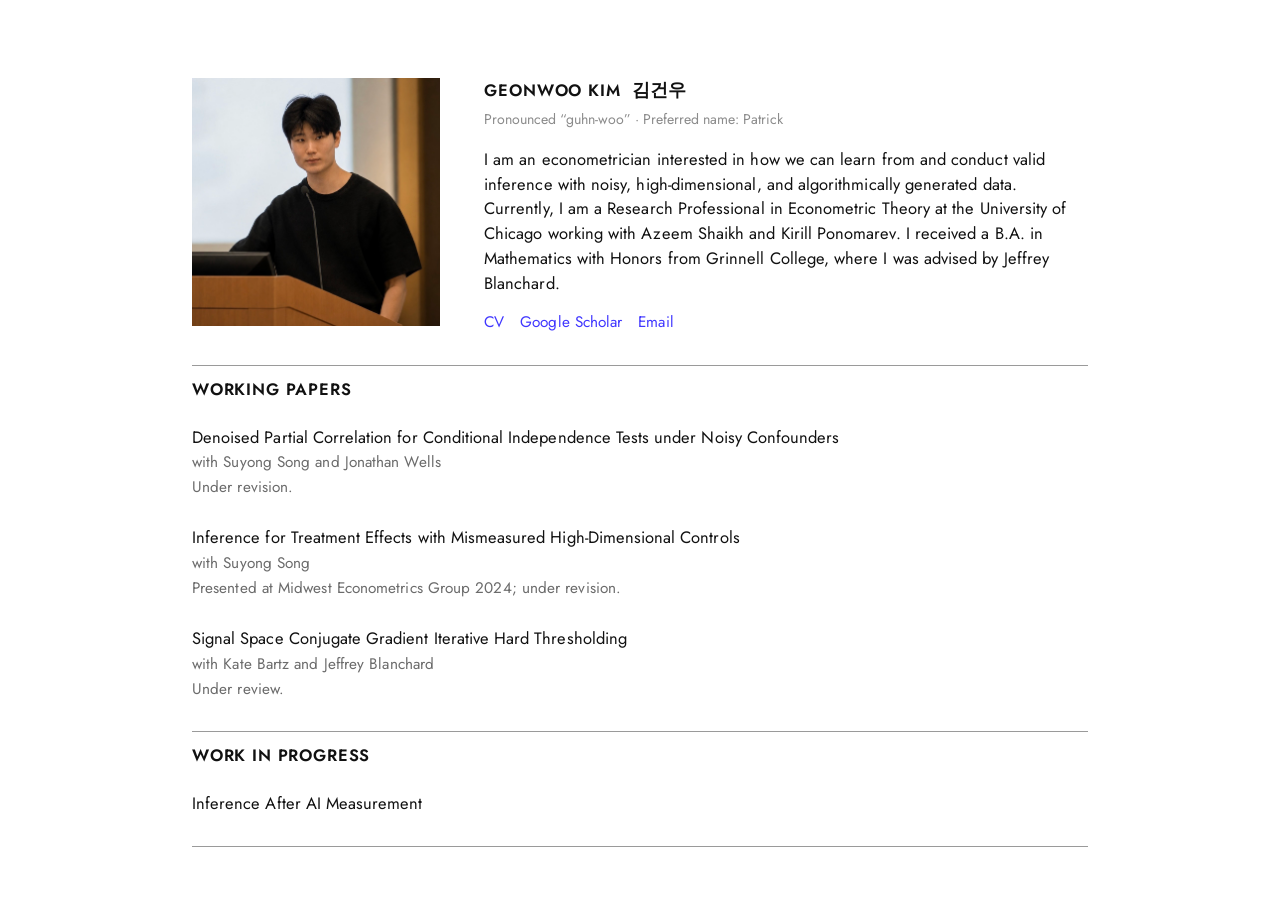
<file: index.html>
<!doctype html>
<html lang="en">
<head>
  <meta charset="utf-8">
  <meta name="viewport" content="width=device-width, initial-scale=1">
  <meta name="color-scheme" content="light">
  <title>Geonwoo Kim</title>
  <meta name="description" content="Geonwoo Kim — econometrics, high-dimensional inference, measurement error, computational econometrics, and economic measurement with AI.">
  <link rel="icon" href="favicon.ico" sizes="any">
  <link rel="stylesheet" href="assets/css/style.css">
</head>
<body>
  <main class="site">
    <section class="intro-grid" aria-labelledby="name">
      <figure class="portrait-side">
        <img src="portrait.jpg" alt="Portrait of Geonwoo Kim" width="998" height="1000">
      </figure>

      <div class="identity">
        <h1 class="name" id="name">Geonwoo Kim <span class="hangul" lang="ko">김건우</span></h1>
        <p class="name-meta">Pronounced “guhn-woo” · Preferred name: Patrick</p>

        <div class="bio">
          <p>
            I am an econometrician interested in how we can learn from and conduct valid inference
            with noisy, high-dimensional, and algorithmically generated data. Currently, I am a
            Research Professional in Econometric Theory at the University of Chicago working with
            Azeem Shaikh and Kirill Ponomarev. I received a B.A. in Mathematics with Honors from
            Grinnell College, where I was advised by Jeffrey Blanchard.
          </p>
        </div>

        <nav class="profile-links" aria-label="Profile links">
          <a href="Geonwoo_Kim_CV.pdf">CV</a>
          <a href="https://scholar.google.com/scholar?q=%22Geonwoo+Kim%22+econometrics">Google Scholar</a>
          <a href="mailto:kimgeonwoo@uchicago.edu">Email</a>
        </nav>
      </div>
    </section>

    <div class="research-sections" aria-label="Research">
      <section class="research-section" id="working-papers" aria-labelledby="working-papers-heading">
        <h2 class="section-heading" id="working-papers-heading">Working Papers</h2>
        <div class="section-body">
          <article class="paper">
            <h3 class="paper-title"><a href="papers/denoised-partial-correlation.pdf" target="_blank" rel="noopener noreferrer">Denoised Partial Correlation for Conditional Independence Tests under Noisy Confounders</a></h3>
            <p class="paper-authors">with Suyong Song and Jonathan Wells</p>
            <p class="paper-status">Under revision.</p>
          </article>

          <article class="paper">
            <h3 class="paper-title"><a href="papers/highdim-me.pdf" target="_blank" rel="noopener noreferrer">Inference for Treatment Effects with Mismeasured High-Dimensional Controls</a></h3>
            <p class="paper-authors">with Suyong Song</p>
            <p class="paper-status">Presented at Midwest Econometrics Group 2024; under revision.</p>
          </article>

          <article class="paper">
            <h3 class="paper-title"><a href="papers/sscgiht.pdf" target="_blank" rel="noopener noreferrer">Signal Space Conjugate Gradient Iterative Hard Thresholding</a></h3>
            <p class="paper-authors">with Kate Bartz and Jeffrey Blanchard</p>
            <p class="paper-status">Under review.</p>
          </article>
        </div>
      </section>

      <section class="research-section" id="work-in-progress" aria-labelledby="work-in-progress-heading">
        <h2 class="section-heading" id="work-in-progress-heading">Work in Progress</h2>
        <div class="section-body">
          <article class="paper">
            <h3 class="paper-title"><a href="papers/ai-measurement.pdf" target="_blank" rel="noopener noreferrer">Inference After AI Measurement</a></h3>
          </article>
        </div>
      </section>
    </div>
  </main>
</body>
</html>
</file>
<file: assets/css/style.css>
@import url('https://fonts.googleapis.com/css2?family=Jost:wght@300;400&display=swap');

:root {
  --ink: #111111;
  --muted: #6b6b6b;
  --quiet: #8b8b8b;
  --rule: #9a9a9a;
  --blue: #4037ff;
  --white: #ffffff;
  --page-width: 896px;
  --sans: "Jost", "Futura PT", Futura, "Century Gothic", sans-serif;
  --korean: "Apple SD Gothic Neo", "Noto Sans KR", sans-serif;
}

* { box-sizing: border-box; }

html, body {
  margin: 0;
  min-height: 100%;
  background: var(--white);
  color: var(--ink);
}

body {
  font-family: var(--sans);
  font-size: 16.5px;
  line-height: 1.48;
  font-weight: 400;
  letter-spacing: 0.005em;
  -webkit-font-smoothing: antialiased;
  text-rendering: optimizeLegibility;
}

a { color: inherit; text-decoration: none; }
a:hover, a:focus-visible {
  text-decoration: underline;
  text-decoration-thickness: 1px;
  text-underline-offset: 2px;
}
a:focus-visible { outline: 1px solid var(--blue); outline-offset: 4px; }

.site {
  width: min(var(--page-width), calc(100vw - 48px));
  margin: 0 auto;
  padding: 78px 0 68px;
}

.intro-grid {
  width: 100%;
  display: grid;
  grid-template-columns: 248px minmax(0, 1fr);
  column-gap: 44px;
  align-items: start;
  margin: 0 0 31px;
}

.portrait-side { width: 248px; margin: 0; }
.portrait-side img { display: block; width: 100%; height: auto; }
.identity { min-width: 0; padding-top: 2px; }

.name {
  margin: 0 0 12px;
  font-size: 16.5px;
  line-height: 1.2;
  font-weight: 600;
  letter-spacing: 0.055em;
  text-transform: uppercase;
}

.name .hangul {
  margin-left: 5px;
  font-family: var(--korean);
  font-size: 1.08em;
  font-weight: 600;
  letter-spacing: -0.01em;
  text-transform: none;
  vertical-align: 0.01em;
}

.name-meta {
  margin: -3px 0 17px;
  color: var(--quiet);
  font-size: 14.1px;
  line-height: 1.38;
  font-weight: 400;
  letter-spacing: 0;
}

.bio {
  width: 100%;
  margin: 0;
  font-size: 16.5px;
  line-height: 1.5;
  font-weight: 400;
  letter-spacing: 0.004em;
}
.bio p { margin: 0; }
.bio p + p { margin-top: 14px; }

.profile-links {
  display: flex;
  flex-wrap: wrap;
  gap: 16px;
  margin: 17px 0 0;
  font-size: 15.3px;
  line-height: 1.4;
  font-weight: 400;
}
.profile-links a { color: var(--blue); }

/* Two independent, permanently visible research sections. */
.research-sections { width: 100%; }
.research-section { border-top: 1px solid var(--rule); }
.research-section:last-child { border-bottom: 1px solid var(--rule); }

.section-heading {
  margin: 0;
  padding: 14px 0 13px;
  font-size: 16.5px;
  line-height: 1.2;
  font-weight: 600;
  letter-spacing: 0.05em;
  text-transform: uppercase;
}

.section-body { padding: 12px 0 31px; }
.paper + .paper { margin-top: 27px; }

.paper-title {
  margin: 0;
  font-size: 16.5px;
  line-height: 1.47;
  font-weight: 400;
  letter-spacing: 0.003em;
}
.paper-title a:hover, .paper-title a:focus-visible { color: var(--blue); }

.paper-authors, .paper-status {
  margin: 3px 0 0;
  font-size: 15.3px;
  line-height: 1.43;
  font-weight: 400;
  color: var(--muted);
}

@media (max-width: 700px) {
  .site {
    width: calc(100vw - 34px);
    padding: 34px 0 54px;
  }
  .intro-grid {
    grid-template-columns: 1fr;
    row-gap: 25px;
    margin-bottom: 29px;
  }
  .portrait-side {
    width: min(58vw, 235px);
    margin: 0 auto;
  }
  .identity { padding-top: 0; }
  .bio { font-size: 15.9px; }
}
</file>
